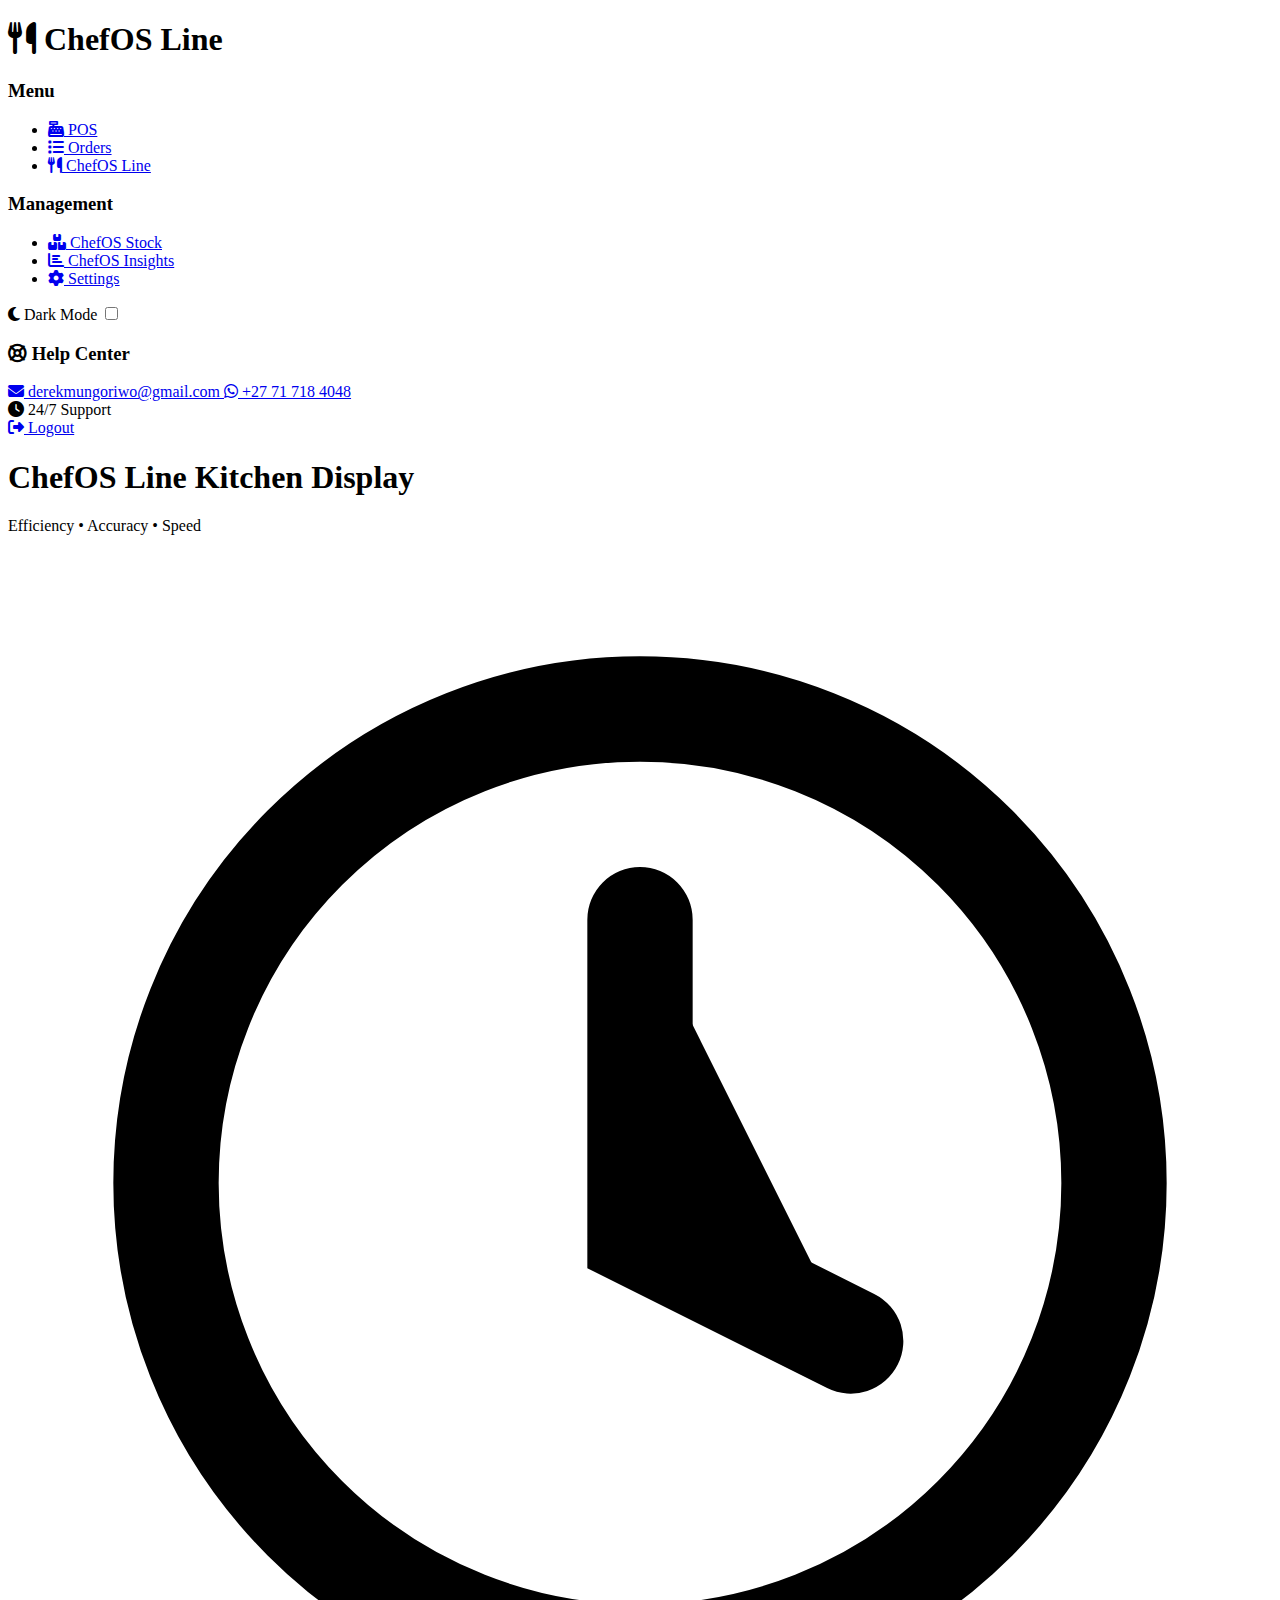
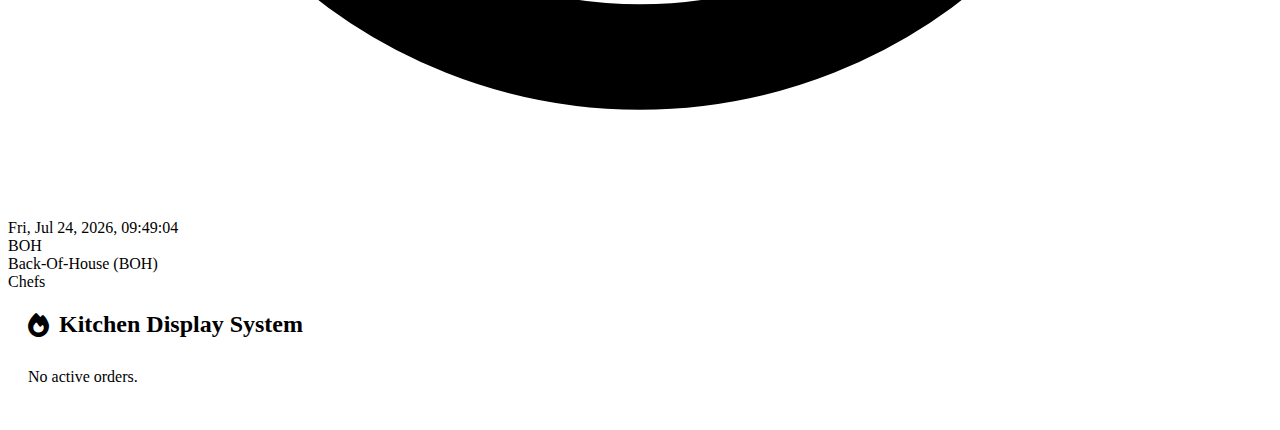
<file: kds.html>
<!DOCTYPE html>
<html lang="en">
<head>
  <meta charset="UTF-8" />
  <meta name="viewport" content="width=device-width, initial-scale=1.0" />
  <title>ChefOS Line - Kitchen Display System</title>
  <meta name="description" content="Kitchen Display System for restaurant order management">
  <link rel="stylesheet" href="assets/css/styles.css" />
  <link rel="stylesheet" href="https://cdnjs.cloudflare.com/ajax/libs/font-awesome/6.4.0/css/all.min.css">
</head>
<body>
  <div class="app-container">
    <!-- SIDEBAR -->
    <aside class="sidebar" aria-label="Main navigation">
      <div class="sidebar-header">
        <h1><i class="fas fa-utensils" aria-hidden="true"></i> ChefOS Line</h1>
      </div>
      
      <nav class="sidebar-nav" aria-label="Primary navigation">
        <div class="nav-section">
          <h2 class="visually-hidden">Main Menu</h2>
          <h3>Menu</h3>
          <ul class="nav-links">
            <li><a href="pos.html"><i class="fas fa-cash-register" aria-hidden="true"></i> POS</a></li>
            <li><a href="orders.html"><i class="fas fa-list" aria-hidden="true"></i> Orders</a></li>
            <li><a href="kds.html" class="active" aria-current="page"><i class="fas fa-utensils" aria-hidden="true"></i> ChefOS Line</a></li>
          </ul>
        </div>
        
        <div class="nav-section">
          <h3>Management</h3>
          <ul class="nav-links">
            <li><a href="inventory.html"><i class="fas fa-boxes" aria-hidden="true"></i> ChefOS Stock</a></li>
            <li><a href="reports.html"><i class="fas fa-chart-bar" aria-hidden="true"></i> ChefOS Insights</a></li>
            <li><a href="settings.html"><i class="fas fa-cog" aria-hidden="true"></i> Settings</a></li>
          </ul>
        </div>
      </nav>
      
      <!-- SETTINGS PANEL -->
      <div class="settings-panel" role="region" aria-label="Theme settings">
        <div class="theme-toggle">
          <span><i class="fas fa-moon" aria-hidden="true"></i> Dark Mode</span>
          <label class="toggle-switch">
            <input type="checkbox" id="themeToggle" aria-label="Toggle dark mode">
            <span class="toggle-slider" aria-hidden="true"></span>
          </label>
        </div>
      </div>
      
      <!-- HELP CENTER -->
      <section class="help-center" aria-label="Help and support">
        <h3><i class="fas fa-life-ring" aria-hidden="true"></i> Help Center</h3>
        <div class="contact-info">
          <a href="mailto:derekmungoriwo@gmail.com">
            <i class="fas fa-envelope" aria-hidden="true"></i> derekmungoriwo@gmail.com
          </a>
          <a href="https://wa.me/27717184048" target="_blank" rel="noopener noreferrer">
            <i class="fab fa-whatsapp" aria-hidden="true"></i> +27 71 718 4048
          </a>
          <div>
            <i class="fas fa-clock" aria-hidden="true"></i> 24/7 Support
          </div>
        </div>
      </section>
      
      <a href="login.html" class="logout-btn">
        <i class="fas fa-sign-out-alt" aria-hidden="true"></i> Logout
      </a>
    </aside>

    <!-- MAIN CONTENT -->
    <div class="main-content">
      <!-- TOP BAR - MATCHING POS PAGE STRUCTURE -->
      <header class="top-bar" role="banner">
  <div class="header-left">
    <h1 class="app-title">ChefOS Line Kitchen Display</h1>
    <p class="header-motto">Efficiency • Accuracy • Speed</p>
  </div>

  <!-- TRUE CENTER COLUMN -->
  <div class="header-center">
    <div class="time-display" aria-live="polite">
      <svg class="clock-icon" viewBox="0 0 24 24" aria-hidden="true">
        <circle cx="12" cy="12" r="9" stroke="currentColor" stroke-width="2" fill="none"/>
        <path d="M12 7v6l4 2" stroke="currentColor" stroke-width="2" stroke-linecap="round"/>
      </svg>
      <time id="clockText">Loading time...</time>
    </div>
  </div>

  <div class="header-right">
    <div class="user-info">
      <div class="user-avatar">BOH</div>
      <div class="user-meta">
        <div class="user-name">Back-Of-House (BOH)</div>
        <div class="user-role">Chefs</div>
      </div>
    </div>
  </div>
</header>
      
      <!-- KDS CONTAINER -->
      <main class="kds-container" id="main-content">
        <h2><i class="fas fa-fire" aria-hidden="true"></i> Kitchen Display System</h2>
        
        <div id="orders" aria-live="polite" aria-label="Order queue">
          <!-- Orders will be loaded here by kitchen.js -->
        </div>
      </main>
    </div>
  </div>

  <!-- Load kitchen script -->
  <script src="assets/js/kitchen.js"></script>

  <!-- Theme toggle and time script -->
  <script>
    // Theme Toggle
    document.addEventListener('DOMContentLoaded', function() {
      const themeToggle = document.getElementById('themeToggle');
      
      // Check for saved theme
      if (localStorage.getItem('theme') === 'dark') {
        document.body.classList.add('dark-theme');
        if (themeToggle) themeToggle.checked = true;
      }
      
      // Theme toggle event
      if (themeToggle) {
        themeToggle.addEventListener('change', function() {
          if (this.checked) {
            document.body.classList.add('dark-theme');
            localStorage.setItem('theme', 'dark');
          } else {
            document.body.classList.remove('dark-theme');
            localStorage.setItem('theme', 'light');
          }
        });
      }
      
      // Update time display - Matching POS Page Format
      function updateTime() {
        const now = new Date();
        const dateTimeString = now.toISOString();
        const formattedDate = now.toLocaleString('en-US', { 
          weekday: 'short',
          year: 'numeric',
          month: 'short',
          day: 'numeric',
          hour: '2-digit',
          minute: '2-digit',
          second: '2-digit',
          hour12: false
        });
        
        const clockText = document.getElementById('clockText');
        if (clockText) {
          clockText.textContent = formattedDate;
          clockText.setAttribute('datetime', dateTimeString);
        }
      }
      
      // Update time immediately and every second
      updateTime();
      setInterval(updateTime, 1000);
      
      // Add visually hidden CSS
      const style = document.createElement('style');
      style.textContent = `
        .visually-hidden {
          position: absolute;
          width: 1px;
          height: 1px;
          padding: 0;
          margin: -1px;
          overflow: hidden;
          clip: rect(0, 0, 0, 0);
          white-space: nowrap;
          border: 0;
        }
        
        .kds-container {
          padding: 20px;
          max-height: calc(100vh - 75px);
          overflow-y: auto;
        }
        
        .kds-container h2 {
          color: var(--primary);
          display: flex;
          align-items: center;
          gap: 10px;
          margin: 0 0 30px 0;
        }
        
        /* Order styles for kitchen display */
        .order-card {
          background: var(--white);
          border-radius: 12px;
          padding: 20px;
          margin-bottom: 20px;
          box-shadow: var(--shadow);
          border: 1px solid var(--gray-light);
          border-left: 5px solid var(--primary);
        }
        
        .order-header {
          display: flex;
          justify-content: space-between;
          align-items: center;
          margin-bottom: 15px;
          padding-bottom: 15px;
          border-bottom: 1px solid var(--gray-light);
        }
        
        .order-id {
          font-weight: 600;
          color: var(--primary);
          font-size: 18px;
        }
        
        .order-time {
          color: var(--white);
          font-size: 14px;
        }
        
        .order-table {
          background: var(--light);
          padding: 5px 10px;
          border-radius: 20px;
          font-weight: 600;
          color: var(--dark);
        }
        
        .order-items {
          margin-top: 15px;
        }
        
        .order-item {
          display: flex;
          justify-content: space-between;
          align-items: center;
          padding: 10px 0;
          border-bottom: 1px solid var(--gray-light);
        }
        
        .order-item:last-child {
          border-bottom: none;
        }
        
        .item-name {
          font-weight: 600;
          color: var(--dark);
        }
        
        .item-quantity {
          background: var(--primary);
          color: white;
          padding: 2px 8px;
          border-radius: 10px;
          font-size: 12px;
          font-weight: 600;
        }
        
        .order-status {
          margin-top: 15px;
          padding-top: 15px;
          border-top: 1px solid var(--gray-light);
          display: flex;
          justify-content: space-between;
          align-items: center;
        }
        
        .status-badge {
          padding: 5px 15px;
          border-radius: 20px;
          font-size: 14px;
          font-weight: 600;
        }
        
        .status-pending {
          background: #ffc107;
          color: #212529;
        }
        
        .status-preparing {
          background: #007bff;
          color: white;
        }
        
        .status-ready {
          background: #28a745;
          color: white;
        }
        
        .status-completed {
          background: #6c757d;
          color: white;
        }
        
        .order-actions {
          display: flex;
          gap: 10px;
        }
        
        .status-btn {
          padding: 8px 15px;
          border: none;
          border-radius: 6px;
          font-weight: 600;
          cursor: pointer;
          transition: var(--transition);
        }
        
        .status-btn:hover {
          transform: translateY(-2px);
          box-shadow: 0 3px 8px rgba(0,0,0,0.1);
        }
        
        .start-btn {
          background: #007bff;
          color: white;
        }
        
        .complete-btn {
          background: #1e6f5c;
          color: white;
        }
        
        .serve-btn {
          background: #17a2b8;
          color: white;
        }
        
        /* Dark theme adjustments */
        .dark-theme .order-card {
          background: #2d3748;
          border-color: #4a5568;
        }
        
        .dark-theme .order-header,
        .dark-theme .order-item {
          border-color: #4a5568;
        }
        
        .dark-theme .order-table {
          background: #4a5568;
          color: #fff;
        }
        
        .dark-theme .item-name {
          color: #fff;
        }
        
        /* Responsive styles */
        @media (max-width: 768px) {
          .order-header {
            flex-direction: column;
            align-items: flex-start;
            gap: 10px;
          }
          
          .order-status {
            flex-direction: column;
            gap: 15px;
          }
          
          .order-actions {
            width: 100%;
            flex-wrap: wrap;
          }
          
          .status-btn {
            flex: 1;
            min-width: 120px;
          }
        }
        
        @media (max-width: 480px) {
          .kds-container h2 {
            font-size: 20px;
          }
          
          .order-card {
            padding: 15px;
          }
          
          .order-id {
            font-size: 16px;
          }
        }
      `;
      document.head.appendChild(style);
    });
  </script>
</body>
</html>
</file>
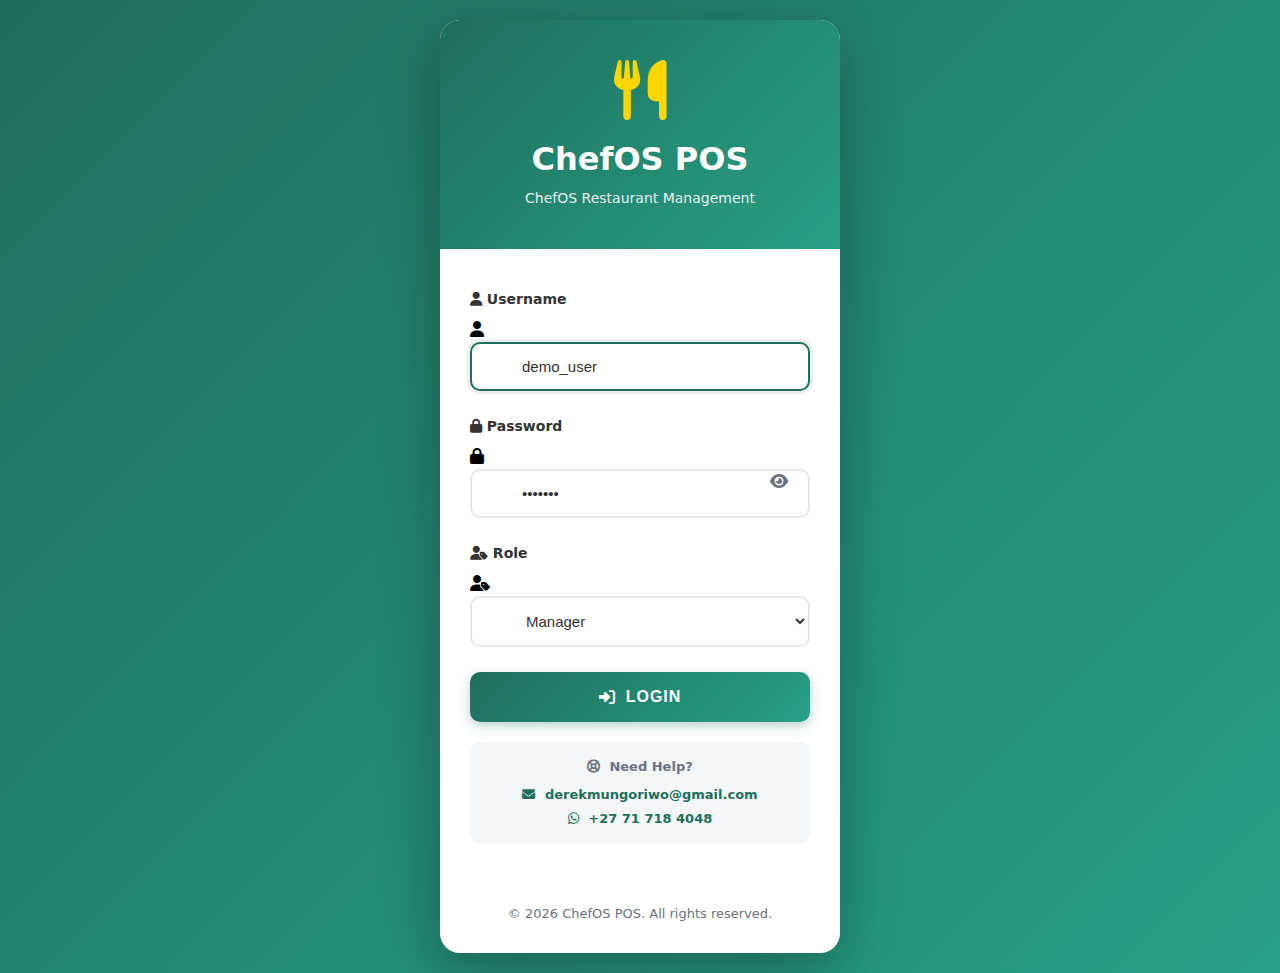
<file: login.html>
<!DOCTYPE html>
<html lang="en">
<head>
  <meta charset="UTF-8" />
  <meta name="viewport" content="width=device-width, initial-scale=1.0" />
  <title>ChefOS POS - Login</title>
  <meta name="description" content="Secure login for ChefOS Restaurant Management System">
  <link rel="stylesheet" href="https://cdnjs.cloudflare.com/ajax/libs/font-awesome/6.4.0/css/all.min.css">
  <style>
    * {
      margin: 0;
      padding: 0;
      box-sizing: border-box;
    }
    
    :root {
      --primary: #1e6f5c;
      --primary-light: #28a085;
      --secondary: #ffd700;
      --text-light: #ffffff;
      --text-dark: #333333;
      --gray: #6b7280;
      --gray-light: #e5e7eb;
      --shadow: 0 20px 60px rgba(0, 0, 0, 0.3);
      --radius: 20px;
    }
    
    body {
      font-family: 'Segoe UI', system-ui, -apple-system, sans-serif;
      background: linear-gradient(135deg, var(--primary) 0%, var(--primary-light) 100%);
      min-height: 100vh;
      display: flex;
      justify-content: center;
      align-items: center;
      padding: 20px;
      line-height: 1.5;
    }
    
    .skip-to-content {
      position: absolute;
      top: -40px;
      left: 0;
      background: var(--text-dark);
      color: var(--text-light);
      padding: 8px;
      z-index: 1001;
      text-decoration: none;
    }
    
    .skip-to-content:focus {
      top: 0;
    }
    
    .login-container {
      background: var(--text-light);
      border-radius: var(--radius);
      box-shadow: var(--shadow);
      overflow: hidden;
      max-width: 400px;
      width: 100%;
      animation: slideUp 0.5s ease;
    }
    
    @keyframes slideUp {
      from {
        opacity: 0;
        transform: translateY(30px);
      }
      to {
        opacity: 1;
        transform: translateY(0);
      }
    }
    
    .login-header {
      background: linear-gradient(135deg, var(--primary), var(--primary-light));
      padding: 40px 30px;
      text-align: center;
      color: var(--text-light);
    }
    
    .login-header i {
      font-size: 60px;
      margin-bottom: 15px;
      color: var(--secondary);
    }
    
    .login-header h1 {
      font-size: 32px;
      margin-bottom: 5px;
      font-weight: 700;
    }
    
    .login-header p {
      font-size: 14px;
      opacity: 0.9;
    }
    
    .login-body {
      padding: 40px 30px;
    }
    
    .form-group {
      margin-bottom: 25px;
    }
    
    label {
      display: block;
      margin-bottom: 8px;
      color: var(--text-dark);
      font-weight: 600;
      font-size: 14px;
    }
    
    input,
    select {
      width: 100%;
      padding: 14px 18px;
      border: 2px solid var(--gray-light);
      border-radius: 10px;
      font-size: 15px;
      transition: all 0.3s ease;
      background: var(--text-light);
      color: var(--text-dark);
    }
    
    input:focus,
    select:focus {
      outline: none;
      border-color: var(--primary);
      box-shadow: 0 0 0 3px rgba(30, 111, 92, 0.1);
    }
    
    input:invalid:not(:focus):not(:placeholder-shown) {
      border-color: #e74c3c;
    }
    
    .input-icon {
      position: relative;
    }
    
    .input-icon input,
    .input-icon select {
      padding-left: 50px;
      padding-right: 50px;
    }
    
    .login-btn {
      width: 100%;
      padding: 16px;
      background: linear-gradient(135deg, var(--primary), var(--primary-light));
      color: var(--text-light);
      border: none;
      border-radius: 10px;
      font-size: 16px;
      font-weight: 700;
      cursor: pointer;
      transition: all 0.3s ease;
      text-transform: uppercase;
      letter-spacing: 1px;
      box-shadow: 0 4px 12px rgba(30, 111, 92, 0.3);
      display: flex;
      align-items: center;
      justify-content: center;
      gap: 10px;
    }
    
    .login-btn:hover,
    .login-btn:focus {
      transform: translateY(-2px);
      box-shadow: 0 8px 20px rgba(30, 111, 92, 0.4);
    }
    
    .login-btn:active {
      transform: translateY(0);
    }
    
    .login-btn:disabled {
      opacity: 0.6;
      cursor: not-allowed;
      transform: none;
      box-shadow: none;
    }
    
    .login-footer {
      text-align: center;
      padding: 20px 30px 30px;
      color: var(--gray);
      font-size: 13px;
    }
    
    .login-footer a {
      color: var(--primary);
      text-decoration: none;
      font-weight: 600;
    }
    
    .login-footer a:hover,
    .login-footer a:focus {
      text-decoration: underline;
    }
    
    .support-info {
      background: #f4f6f8;
      padding: 15px;
      border-radius: 10px;
      margin-top: 20px;
      text-align: center;
      font-size: 13px;
      color: var(--gray);
    }
    
    .support-info a {
      color: var(--primary);
      text-decoration: none;
      font-weight: 600;
    }
    
    .support-info i {
      margin-right: 5px;
    }
    
    .password-toggle {
      position: absolute;
      right: 18px;
      top: 50%;
      transform: translateY(-50%);
      background: none;
      border: none;
      color: var(--gray);
      cursor: pointer;
      font-size: 16px;
      padding: 4px;
      border-radius: 4px;
    }
    
    .password-toggle:hover,
    .password-toggle:focus {
      color: var(--primary);
      background: rgba(0, 0, 0, 0.05);
      outline: none;
    }
    
    .error-message {
      color: #e74c3c;
      font-size: 13px;
      margin-top: 5px;
      display: none;
    }
    
    @media (max-width: 480px) {
      .login-header {
        padding: 30px 20px;
      }
      
      .login-header h1 {
        font-size: 26px;
      }
      
      .login-body {
        padding: 30px 20px;
      }
    }
    
    @media (prefers-reduced-motion: reduce) {
      .login-container,
      .login-btn {
        animation: none;
        transition: none;
      }
    }
  </style>
</head>
<body>
  <a href="#main-content" class="skip-to-content">Skip to main content</a>
  
  <main class="login-container">
    <section class="login-header" aria-label="ChefOS POS system">
      <i class="fas fa-utensils" aria-hidden="true"></i>
      <h1>ChefOS POS</h1>
      <p>ChefOS Restaurant Management</p>
    </section>
    
    <div class="login-body">
      <form id="loginForm" method="post" novalidate>
        <div class="form-group">
          <label for="username">
            <i class="fas fa-user" aria-hidden="true"></i> Username
          </label>
          <div class="input-icon">
            <i class="fas fa-user" aria-hidden="true"></i>
            <input 
              type="text" 
              id="username" 
              name="username" 
              placeholder="Enter your username" 
              required 
              autocomplete="username"
              aria-required="true"
              aria-describedby="username-error">
          </div>
          <div id="username-error" class="error-message" role="alert" aria-live="polite"></div>
        </div>
        
        <div class="form-group">
          <label for="password">
            <i class="fas fa-lock" aria-hidden="true"></i> Password
          </label>
          <div class="input-icon">
            <i class="fas fa-lock" aria-hidden="true"></i>
            <input 
              type="password" 
              id="password" 
              name="password" 
              placeholder="Enter your password" 
              required 
              autocomplete="current-password"
              aria-required="true"
              aria-describedby="password-error">
            <button 
              type="button" 
              class="password-toggle" 
              aria-label="Toggle password visibility">
              <i class="fas fa-eye" aria-hidden="true"></i>
            </button>
          </div>
          <div id="password-error" class="error-message" role="alert" aria-live="polite"></div>
        </div>
        
        <div class="form-group">
          <label for="role">
            <i class="fas fa-user-tag" aria-hidden="true"></i> Role
          </label>
          <div class="input-icon">
            <i class="fas fa-user-tag" aria-hidden="true"></i>
            <select 
              id="role" 
              name="role" 
              required 
              aria-required="true"
              aria-describedby="role-error">
              <option value="">Select your role</option>
              <option value="manager">Manager</option>
              <option value="cashier">Cashier</option>
              <option value="chef">Chef</option>
            </select>
          </div>
          <div id="role-error" class="error-message" role="alert" aria-live="polite"></div>
        </div>
        
        <button type="submit" class="login-btn" id="loginBtn" aria-label="Login to ChefOS system">
          <i class="fas fa-sign-in-alt" aria-hidden="true"></i> Login
        </button>
      </form>
      
      <section class="support-info" aria-label="Support information">
        <div style="margin-bottom: 8px;">
          <i class="fas fa-life-ring" aria-hidden="true"></i> <strong>Need Help?</strong>
        </div>
        <div>
          <a href="mailto:dereckmungoriwo@gmail.com" aria-label="Email support">
            <i class="fas fa-envelope" aria-hidden="true"></i> derekmungoriwo@gmail.com
          </a>
        </div>
        <div style="margin-top: 5px;">
          <a href="https://wa.me/27717184048" target="_blank" rel="noopener noreferrer" aria-label="WhatsApp support">
            <i class="fab fa-whatsapp" aria-hidden="true"></i> +27 71 718 4048
          </a>
        </div>
      </section>
    </div>
    
    <footer class="login-footer" role="contentinfo">
      © 2026 ChefOS POS. All rights reserved.
    </footer>
  </main>

  <script>
    (function() {
      'use strict';
      
      // DOM Elements
      const loginForm = document.getElementById('loginForm');
      const usernameInput = document.getElementById('username');
      const passwordInput = document.getElementById('password');
      const roleSelect = document.getElementById('role');
      const loginBtn = document.getElementById('loginBtn');
      const passwordToggle = document.querySelector('.password-toggle');
      const passwordIcon = passwordToggle.querySelector('i');
      
      // Error elements
      const usernameError = document.getElementById('username-error');
      const passwordError = document.getElementById('password-error');
      const roleError = document.getElementById('role-error');
      
      // Password visibility toggle
      passwordToggle.addEventListener('click', () => {
        const type = passwordInput.getAttribute('type') === 'password' ? 'text' : 'password';
        passwordInput.setAttribute('type', type);
        passwordIcon.className = type === 'password' ? 'fas fa-eye' : 'fas fa-eye-slash';
        passwordToggle.setAttribute('aria-label', 
          type === 'password' ? 'Show password' : 'Hide password');
      });
      
      // Input validation
      function showError(input, errorElement, message) {
        input.style.borderColor = '#e74c3c';
        errorElement.textContent = message;
        errorElement.style.display = 'block';
        input.setAttribute('aria-invalid', 'true');
      }
      
      function clearError(input, errorElement) {
        input.style.borderColor = '';
        errorElement.textContent = '';
        errorElement.style.display = 'none';
        input.setAttribute('aria-invalid', 'false');
      }
      
      // Real-time validation
      usernameInput.addEventListener('blur', () => {
        if (!usernameInput.value.trim()) {
          showError(usernameInput, usernameError, 'Username is required');
        } else {
          clearError(usernameInput, usernameError);
        }
      });
      
      passwordInput.addEventListener('blur', () => {
        if (!passwordInput.value) {
          showError(passwordInput, passwordError, 'Password is required');
        } else if (passwordInput.value.length < 4) {
          showError(passwordInput, passwordError, 'Password must be at least 4 characters');
        } else {
          clearError(passwordInput, passwordError);
        }
      });
      
      roleSelect.addEventListener('change', () => {
        if (!roleSelect.value) {
          showError(roleSelect, roleError, 'Please select a role');
        } else {
          clearError(roleSelect, roleError);
        }
      });
      
      // Form submission
      loginForm.addEventListener('submit', async (e) => {
        e.preventDefault();
        
        // Disable button during processing
        loginBtn.disabled = true;
        loginBtn.innerHTML = '<i class="fas fa-spinner fa-spin" aria-hidden="true"></i> Logging in...';
        
        // Validate all fields
        let isValid = true;
        
        if (!usernameInput.value.trim()) {
          showError(usernameInput, usernameError, 'Username is required');
          isValid = false;
        }
        
        if (!passwordInput.value) {
          showError(passwordInput, passwordError, 'Password is required');
          isValid = false;
        } else if (passwordInput.value.length < 4) {
          showError(passwordInput, passwordError, 'Password must be at least 4 characters');
          isValid = false;
        }
        
        if (!roleSelect.value) {
          showError(roleSelect, roleError, 'Please select a role');
          isValid = false;
        }
        
        if (!isValid) {
          loginBtn.disabled = false;
          loginBtn.innerHTML = '<i class="fas fa-sign-in-alt" aria-hidden="true"></i> Login';
          
          // Focus on first error
          const firstError = document.querySelector('[aria-invalid="true"]');
          if (firstError) firstError.focus();
          
          return;
        }
        
        // Simulate network delay for better UX
        await new Promise(resolve => setTimeout(resolve, 800));
        
        // Store user info (in production, this would be an API call)
        const user = {
          username: usernameInput.value.trim(),
          role: roleSelect.value,
          loginTime: new Date().toISOString(),
          sessionId: Date.now().toString(36) + Math.random().toString(36).substr(2)
        };
        
        localStorage.setItem('chefos_user', JSON.stringify(user));
        
        // Log login attempt (in production, this would be sent to a server)
        console.log('Login attempt:', {
          username: user.username,
          role: user.role,
          time: user.loginTime,
          userAgent: navigator.userAgent
        });
        
        // Redirect based on role with delay for visual feedback
        loginBtn.innerHTML = '<i class="fas fa-check" aria-hidden="true"></i> Login Successful!';
        
        setTimeout(() => {
          switch (user.role) {
            case 'cashier':
            case 'manager':
              window.location.href = 'pos.html';
              break;
            case 'chef':
              window.location.href = 'kds.html';
              break;
            default:
              window.location.href = 'pos.html';
          }
        }, 1000);
      });
      
      // Auto-focus username on page load
      usernameInput.focus();
      
      // Handle Enter key for login
      loginForm.addEventListener('keydown', (e) => {
        if (e.key === 'Enter' && e.target.tagName !== 'BUTTON' && e.target.type !== 'submit') {
          e.preventDefault();
          const submitBtn = loginForm.querySelector('button[type="submit"]');
          submitBtn.click();
        }
      });
      
      // Add keyboard navigation
      const formElements = loginForm.querySelectorAll('input, select, button');
      formElements.forEach((element, index) => {
        element.addEventListener('keydown', (e) => {
          if (e.key === 'Tab') {
            // Let browser handle default tab navigation
            return;
          }
          
          if (e.key === 'ArrowDown' || e.key === 'ArrowRight') {
            e.preventDefault();
            const nextIndex = (index + 1) % formElements.length;
            formElements[nextIndex].focus();
          } else if (e.key === 'ArrowUp' || e.key === 'ArrowLeft') {
            e.preventDefault();
            const prevIndex = (index - 1 + formElements.length) % formElements.length;
            formElements[prevIndex].focus();
          }
        });
      });
      
      // Auto-fill demo credentials for testing (remove in production)
      window.addEventListener('DOMContentLoaded', () => {
        // Remove this section in production!
        if (window.location.hostname === 'localhost' || window.location.hostname === '127.0.0.1') {
          console.log('Development mode: Auto-filling demo credentials');
          usernameInput.value = 'demo_user';
          passwordInput.value = 'demo123';
          roleSelect.value = 'manager';
          clearError(usernameInput, usernameError);
          clearError(passwordInput, passwordError);
          clearError(roleSelect, roleError);
        }
      });
    })();
  </script>
</body>
</html>
</file>
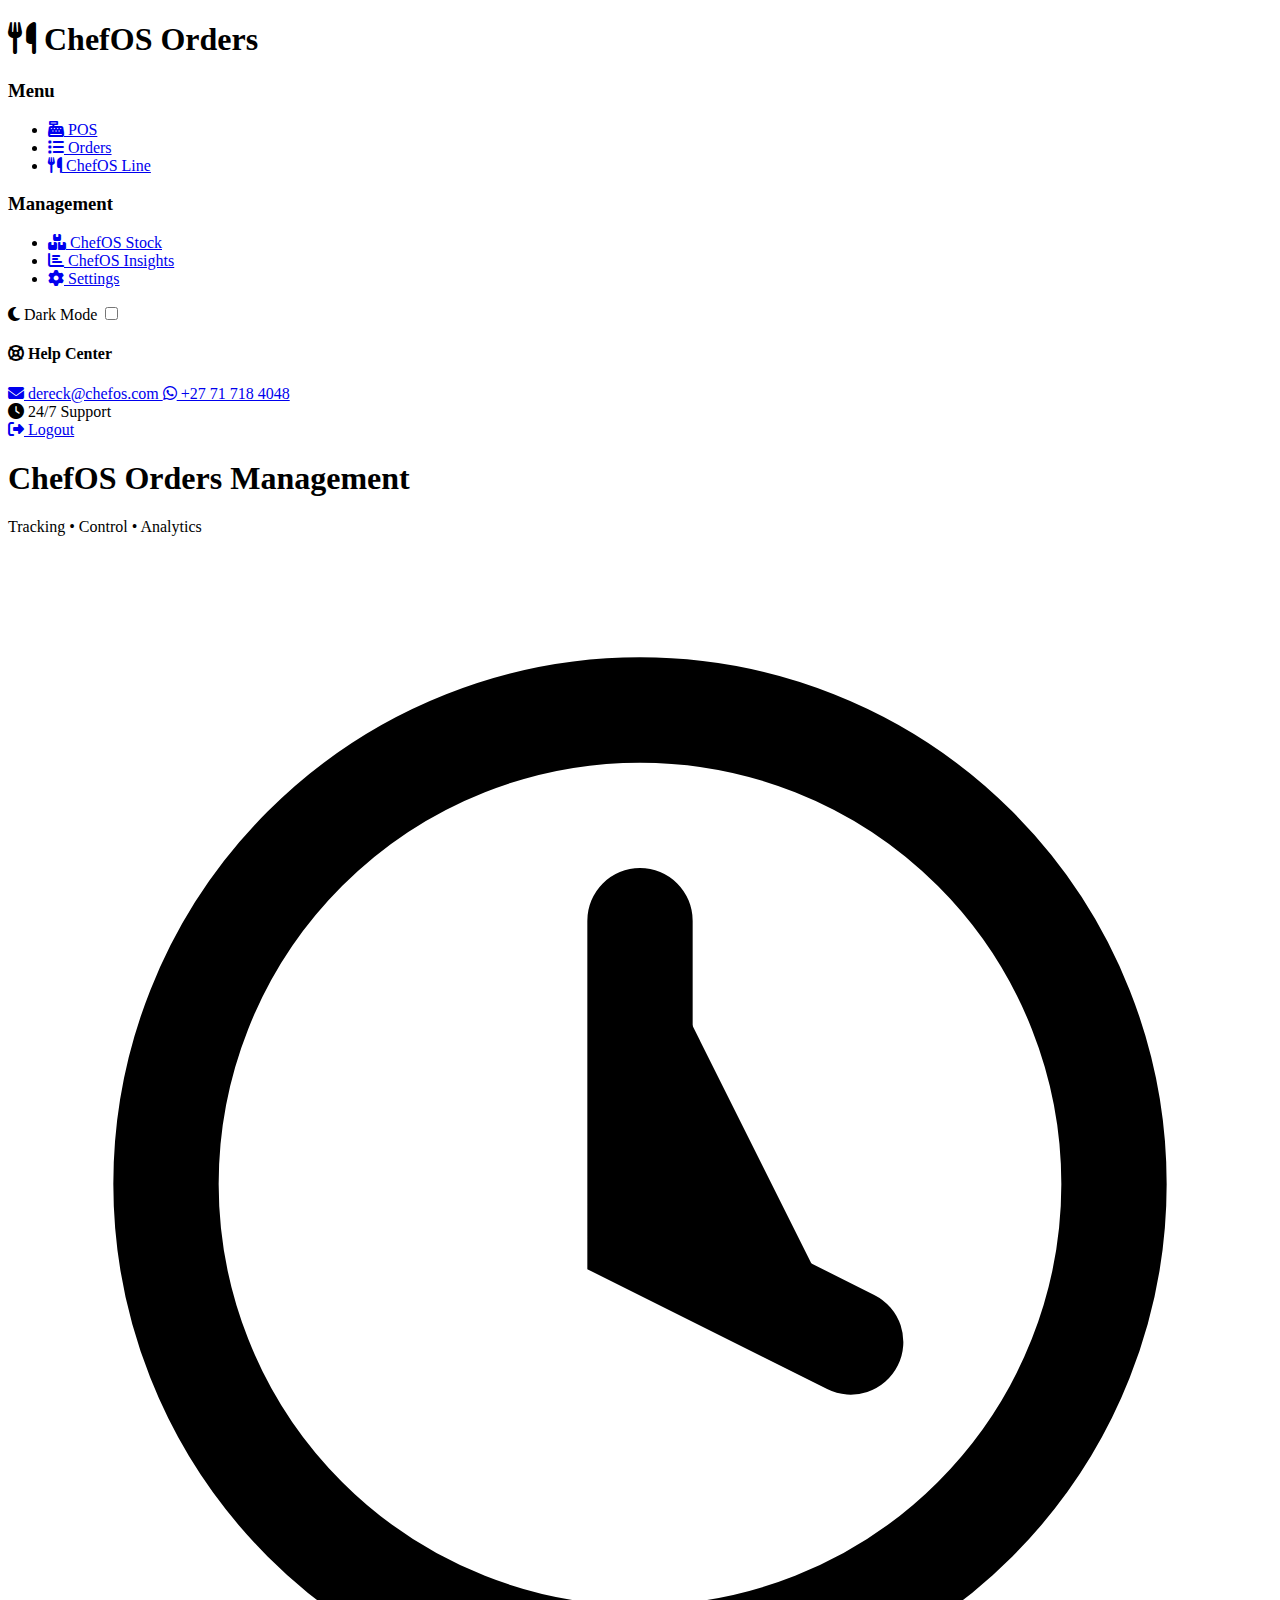
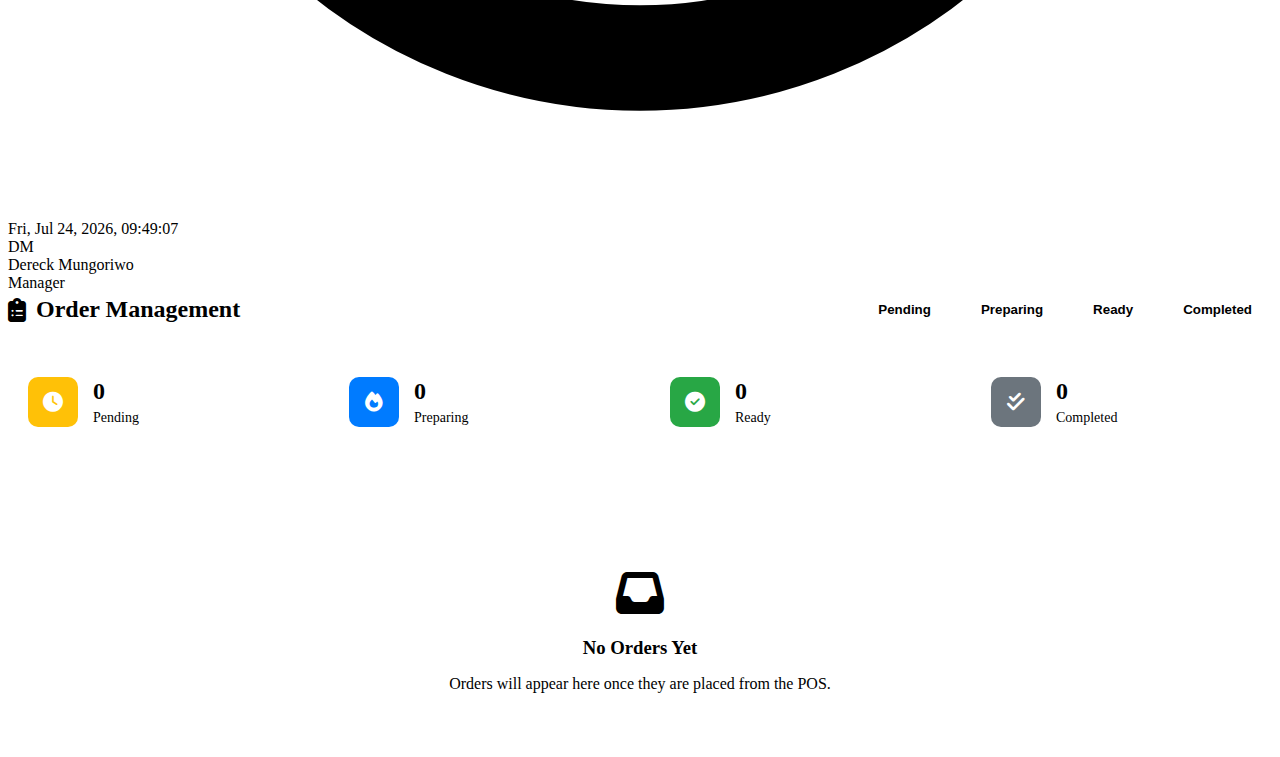
<file: orders.html>
<!DOCTYPE html>
<html lang="en">
<head>
  <meta charset="UTF-8" />
  <meta name="viewport" content="width=device-width, initial-scale=1.0" />
  <title>ChefOS Orders - Order Management System</title>
  <meta name="description" content="Order Management System for restaurant operations">
  <link rel="stylesheet" href="assets/css/styles.css" />
  <link rel="stylesheet" href="https://cdnjs.cloudflare.com/ajax/libs/font-awesome/6.4.0/css/all.min.css">
</head>
<body>
  <div class="app-container">
    <!-- SIDEBAR -->
    <aside class="sidebar" aria-label="Main navigation">
      <div class="sidebar-header">
        <h1><i class="fas fa-utensils" aria-hidden="true"></i> ChefOS Orders</h1>
      </div>
      
      <nav class="sidebar-nav" aria-label="Primary navigation">
        <div class="nav-section">
          <h2 class="visually-hidden">Main Menu</h2>
          <h3>Menu</h3>
          <ul class="nav-links">
            <li><a href="pos.html"><i class="fas fa-cash-register" aria-hidden="true"></i> POS</a></li>
            <li><a href="orders.html" class="active" aria-current="page"><i class="fas fa-list" aria-hidden="true"></i> Orders</a></li>
            <li><a href="kds.html"><i class="fas fa-utensils" aria-hidden="true"></i> ChefOS Line</a></li>
          </ul>
        </div>
        
        <div class="nav-section">
          <h3>Management</h3>
          <ul class="nav-links">
            <li><a href="inventory.html"><i class="fas fa-boxes" aria-hidden="true"></i> ChefOS Stock</a></li>
            <li><a href="reports.html"><i class="fas fa-chart-bar" aria-hidden="true"></i> ChefOS Insights</a></li>
            <li><a href="settings.html"><i class="fas fa-cog" aria-hidden="true"></i> Settings</a></li>
          </ul>
        </div>
      </nav>
      
      <!-- SETTINGS PANEL -->
      <div class="settings-panel" role="region" aria-label="Theme settings">
        <div class="theme-toggle">
          <span><i class="fas fa-moon" aria-hidden="true"></i> Dark Mode</span>
          <label class="toggle-switch">
            <input type="checkbox" id="themeToggle" aria-label="Toggle dark mode">
            <span class="toggle-slider" aria-hidden="true"></span>
          </label>
        </div>
      </div>
      
       <!-- HELP CENTER -->
    <div class="help-center">
      <h4><i class="fas fa-life-ring"></i> Help Center</h4>
      <div class="contact-info">
        <a href="mailto:dereck.mungoriwo@outlook.com">
          <i class="fas fa-envelope"></i> dereck@chefos.com
        </a>
        <a href="https://wa.me/27717184048" target="_blank">
          <i class="fab fa-whatsapp"></i> +27 71 718 4048
        </a>
        <div>
          <i class="fas fa-clock"></i> 24/7 Support
        </div>
      </div>
    </div>
    
    <a href="login.html" class="logout-btn">
      <i class="fas fa-sign-out-alt"></i> Logout
    </a>
  </aside>

    <!-- MAIN CONTENT -->
    <div class="main-content">
      <!-- TOP BAR - MATCHING POS PAGE STRUCTURE -->
      <header class="top-bar" role="banner">
        <div class="header-left">
          <h1 class="app-title">ChefOS Orders Management</h1>
          <p class="header-motto">Tracking • Control • Analytics</p>
        </div>

        <div class="header-right">
          <!-- Time Display - Matching POS Page -->
          <div class="time-display" aria-live="polite">
            <svg class="clock-icon" viewBox="0 0 24 24" aria-hidden="true" focusable="false">
              <circle cx="12" cy="12" r="9" stroke="currentColor" stroke-width="2" fill="none"/>
              <path d="M12 7v6l4 2" stroke="currentColor" stroke-width="2" stroke-linecap="round"/>
            </svg>
            <time id="clockText" datetime="">Loading time...</time>
          </div>

          <!-- User Info - Matching POS Page -->
          <div class="user-info">
            <div class="user-avatar" aria-label="User avatar">DM</div>
            <div class="user-meta">
              <div class="user-name">Dereck Mungoriwo</div>
              <div class="user-role">Manager</div>
            </div>
          </div>
        </div>
      </header>

      <!-- PAGE CONTAINER (system standard wrapper) -->
      <div class="page-container">
        <!-- ORDERS CONTAINER -->
        <main class="orders-container" id="main-content">
          <div class="orders-header">
            <h2><i class="fas fa-clipboard-list" aria-hidden="true"></i> Order Management</h2>
            <div class="order-filters" role="tablist" aria-label="Order status filters">
              <button class="filter-btn active" data-filter="all" role="tab" aria-selected="true" aria-controls="orders-list">All Orders</button>
              <button class="filter-btn" data-filter="pending" role="tab" aria-selected="false" aria-controls="orders-list">Pending</button>
              <button class="filter-btn" data-filter="preparing" role="tab" aria-selected="false" aria-controls="orders-list">Preparing</button>
              <button class="filter-btn" data-filter="ready" role="tab" aria-selected="false" aria-controls="orders-list">Ready</button>
              <button class="filter-btn" data-filter="completed" role="tab" aria-selected="false" aria-controls="orders-list">Completed</button>
            </div>
          </div>

          <!-- ORDERS STATS -->
          <div class="orders-stats">
            <div class="stat-card" role="region" aria-label="Pending orders">
              <div class="stat-icon" style="background: #ffc107;">
                <i class="fas fa-clock" aria-hidden="true"></i>
              </div>
              <div class="stat-info">
                <h3 id="pending-count">0</h3>
                <p>Pending</p>
              </div>
            </div>
            
            <div class="stat-card" role="region" aria-label="Preparing orders">
              <div class="stat-icon" style="background: #007bff;">
                <i class="fas fa-fire" aria-hidden="true"></i>
              </div>
              <div class="stat-info">
                <h3 id="preparing-count">0</h3>
                <p>Preparing</p>
              </div>
            </div>
            
            <div class="stat-card" role="region" aria-label="Ready orders">
              <div class="stat-icon" style="background: #28a745;">
                <i class="fas fa-check-circle" aria-hidden="true"></i>
              </div>
              <div class="stat-info">
                <h3 id="ready-count">0</h3>
                <p>Ready</p>
              </div>
            </div>
            
            <div class="stat-card" role="region" aria-label="Completed orders">
              <div class="stat-icon" style="background: #6c757d;">
                <i class="fas fa-check-double" aria-hidden="true"></i>
              </div>
              <div class="stat-info">
                <h3 id="completed-count">0</h3>
                <p>Completed</p>
              </div>
            </div>
          </div>

          <!-- ORDERS TABLE -->
          <div class="orders-table-container">
            <table class="orders-table" aria-label="Orders list">
              <thead>
                <tr>
                  <th scope="col">Order ID</th>
                  <th scope="col">Table</th>
                  <th scope="col">Items</th>
                  <th scope="col">Total</th>
                  <th scope="col">Time</th>
                  <th scope="col">Status</th>
                  <th scope="col">Actions</th>
                </tr>
              </thead>
              <tbody id="orders-list" role="tabpanel">
                <!-- Orders will be loaded here -->
              </tbody>
            </table>
            
            <div id="no-orders" style="display: none; text-align: center; padding: 40px;" aria-live="polite">
              <i class="fas fa-inbox fa-3x" style="color: var(--gray);" aria-hidden="true"></i>
              <h3 style="margin: 20px 0 10px; color: var(--gray);">No Orders Yet</h3>
              <p style="color: var(--gray);">Orders will appear here once they are placed from the POS.</p>
            </div>
          </div>
        </main>
      </div>
    </div>
  </div>

  <!-- ORDER DETAILS MODAL -->
  <div id="orderModal" class="modal" role="dialog" aria-modal="true" aria-labelledby="modalTitle">
    <div class="modal-content">
      <div class="modal-header">
        <h3 id="modalTitle">Order Details <span id="modalOrderId"></span></h3>
        <button class="modal-close" aria-label="Close modal">&times;</button>
      </div>
      <div class="modal-body">
        <div class="order-details-info">
          <div class="detail-row">
            <span class="detail-label">Table:</span>
            <span class="detail-value" id="modalTable"></span>
          </div>
          <div class="detail-row">
            <span class="detail-label">Time:</span>
            <span class="detail-value" id="modalTime"></span>
          </div>
          <div class="detail-row">
            <span class="detail-label">Status:</span>
            <span class="detail-value" id="modalStatus"></span>
          </div>
        </div>
        
        <div class="order-items-list">
          <h4>Items</h4>
          <div id="modalItems"></div>
        </div>
        
        <div class="order-total">
          <span>Total:</span>
          <span id="modalTotal"></span>
        </div>
      </div>
      <div class="modal-footer">
        <button class="btn btn-secondary modal-close">Close</button>
        <button class="btn btn-primary" id="printReceipt">Print Receipt</button>
        <button class="btn btn-success" id="markComplete">Mark as Complete</button>
      </div>
    </div>
  </div>

  <script>
    // DOM Elements
    const ordersList = document.getElementById('orders-list');
    const noOrdersMessage = document.getElementById('no-orders');
    const filterButtons = document.querySelectorAll('.filter-btn');
    const orderModal = document.getElementById('orderModal');
    const modalCloseButtons = document.querySelectorAll('.modal-close');
    
    // Statistics elements
    const pendingCountEl = document.getElementById('pending-count');
    const preparingCountEl = document.getElementById('preparing-count');
    const readyCountEl = document.getElementById('ready-count');
    const completedCountEl = document.getElementById('completed-count');
    
    // Current filter
    let currentFilter = 'all';
    
    function loadOrders() {
      const orders = JSON.parse(localStorage.getItem('chefos_orders')) || [];
      const completedOrders = JSON.parse(localStorage.getItem('chefos_completed_orders')) || [];
      const allOrders = [...orders, ...completedOrders];
      
      updateOrderStats(allOrders);
      
      let filteredOrders = allOrders;
      if (currentFilter !== 'all') {
        filteredOrders = allOrders.filter(order => (order.status || '').toLowerCase() === currentFilter);
      }
      
      filteredOrders.sort((a, b) => new Date(b.fullTimestamp || b.orderTime || 0) - new Date(a.fullTimestamp || a.orderTime || 0));
      
      ordersList.innerHTML = '';
      
      if (filteredOrders.length === 0) {
        noOrdersMessage.style.display = 'block';
      } else {
        noOrdersMessage.style.display = 'none';
        
        filteredOrders.forEach(order => {
          const row = document.createElement('tr');
          
          const orderTime = new Date(order.fullTimestamp || order.orderTime || Date.now());
          const timeString = orderTime.toLocaleTimeString([], {hour: '2-digit', minute:'2-digit'});
          const dateString = orderTime.toLocaleDateString();
          
          const totalItems = order.items.reduce((sum, item) => sum + item.qty, 0);
          
          const status = (order.status || 'pending').toLowerCase();
          let statusBadge = '';
          switch(status) {
            case 'pending':
              statusBadge = '<span class="status-badge status-pending">Pending</span>';
              break;
            case 'preparing':
              statusBadge = '<span class="status-badge status-preparing">Preparing</span>';
              break;
            case 'ready':
              statusBadge = '<span class="status-badge status-ready">Ready</span>';
              break;
            case 'completed':
              statusBadge = '<span class="status-badge status-completed">Completed</span>';
              break;
          }
          
          row.innerHTML = `
            <td>#${order.id.toString().substring(order.id.toString().length - 6)}</td>
            <td>${order.table}</td>
            <td>${totalItems} items</td>
            <td>R${order.total.toFixed(2)}</td>
            <td>${dateString} ${timeString}</td>
            <td>${statusBadge}</td>
            <td>
              <button class="action-btn view-btn" data-id="${order.id}" aria-label="View order ${order.id}">
                <i class="fas fa-eye" aria-hidden="true"></i> View
              </button>
              ${status === 'ready' ? 
                `<button class="action-btn complete-btn" data-id="${order.id}" aria-label="Complete order ${order.id}">
                  <i class="fas fa-check" aria-hidden="true"></i> Complete
                </button>` : ''
              }
            </td>
          `;
          
          ordersList.appendChild(row);
        });
        
        document.querySelectorAll('.view-btn').forEach(btn => {
          btn.addEventListener('click', () => viewOrder(btn.getAttribute('data-id')));
        });
        
        document.querySelectorAll('.complete-btn').forEach(btn => {
          btn.addEventListener('click', () => completeOrder(btn.getAttribute('data-id')));
        });
      }
    }
    
    function updateOrderStats(orders) {
      const stats = {
        pending: 0,
        preparing: 0,
        ready: 0,
        completed: 0
      };
      
      orders.forEach(order => {
        const status = (order.status || 'pending').toLowerCase();
        if (stats[status] !== undefined) {
          stats[status]++;
        }
      });
      
      pendingCountEl.textContent = stats.pending;
      preparingCountEl.textContent = stats.preparing;
      readyCountEl.textContent = stats.ready;
      completedCountEl.textContent = stats.completed;
    }
    
    function viewOrder(orderId) {
      const orders = JSON.parse(localStorage.getItem('chefos_orders')) || [];
      const completedOrders = JSON.parse(localStorage.getItem('chefos_completed_orders')) || [];
      const allOrders = [...orders, ...completedOrders];
      const order = allOrders.find(o => String(o.id) === String(orderId));
      
      if (!order) return;
      
      document.getElementById('modalOrderId').textContent = `#${orderId}`;
      document.getElementById('modalTable').textContent = order.table;
      
      const orderTime = new Date(order.fullTimestamp || order.orderTime);
      document.getElementById('modalTime').textContent = 
        `${orderTime.toLocaleDateString()} ${orderTime.toLocaleTimeString()}`;
      
      const status = (order.status || 'pending').toLowerCase();
      let statusText = '';
      switch(status) {
        case 'pending': statusText = '<span class="status-badge status-pending">Pending</span>'; break;
        case 'preparing': statusText = '<span class="status-badge status-preparing">Preparing</span>'; break;
        case 'ready': statusText = '<span class="status-badge status-ready">Ready</span>'; break;
        case 'completed': statusText = '<span class="status-badge status-completed">Completed</span>'; break;
      }
      document.getElementById('modalStatus').innerHTML = statusText;
      
      const itemsContainer = document.getElementById('modalItems');
      itemsContainer.innerHTML = '';
      order.items.forEach(item => {
        const itemDiv = document.createElement('div');
        itemDiv.className = 'modal-item';
        itemDiv.innerHTML = `
          <span>${item.qty}x ${item.name}</span>
          <span>R${(item.price * item.qty).toFixed(2)}</span>
        `;
        itemsContainer.appendChild(itemDiv);
      });
      
      document.getElementById('modalTotal').textContent = `R${order.total.toFixed(2)}`;
      
      orderModal.style.display = 'flex';
      
      document.getElementById('markComplete').onclick = () => completeOrder(orderId);
      document.getElementById('printReceipt').onclick = () => printReceipt(order);
    }
    
    function completeOrder(orderId) {
      let orders = JSON.parse(localStorage.getItem('chefos_orders')) || [];
      const orderIndex = orders.findIndex(o => String(o.id) === String(orderId));
      
      if (orderIndex !== -1) {
        orders[orderIndex].status = 'completed';
        
        let completedOrders = JSON.parse(localStorage.getItem('chefos_completed_orders')) || [];
        completedOrders.push(orders[orderIndex]);
        localStorage.setItem('chefos_completed_orders', JSON.stringify(completedOrders));
        
        orders.splice(orderIndex, 1);
        localStorage.setItem('chefos_orders', JSON.stringify(orders));
        
        orderModal.style.display = 'none';
        loadOrders();
        
        alert(`Order #${orderId} marked as completed!`);
      }
    }
    
    function printReceipt(order) {
      const receiptContent = `
        <div style="font-family: monospace; max-width: 300px; margin: 0 auto;">
          <h2 style="text-align: center;">ChefOS Restaurant</h2>
          <hr>
          <p style="text-align: center;">
            Order #${order.id}<br>
            Table: ${order.table}<br>
            ${new Date(order.fullTimestamp || order.orderTime).toLocaleString()}
          </p>
          <hr>
          ${order.items.map(item => `
            <div style="display: flex; justify-content: space-between;">
              <span>${item.qty}x ${item.name}</span>
              <span>R${(item.price * item.qty).toFixed(2)}</span>
            </div>
          `).join('')}
          <hr>
          <div style="display: flex; justify-content: space-between; font-weight: bold;">
            <span>TOTAL:</span>
            <span>R${order.total.toFixed(2)}</span>
          </div>
          <hr>
          <p style="text-align: center;">Thank you for dining with us!</p>
        </div>
      `;
      
      const printWindow = window.open('', '_blank');
      printWindow.document.write(`
        <html>
          <head>
            <title>Receipt #${order.id}</title>
            <style>
              body { font-family: monospace; }
              @media print {
                body { margin: 0; padding: 10px; }
              }
            </style>
          </head>
          <body onload="window.print(); window.close();">
            ${receiptContent}
          </body>
        </html>
      `);
      printWindow.document.close();
    }
    
    filterButtons.forEach(btn => {
      btn.addEventListener('click', () => {
        filterButtons.forEach(b => {
          b.classList.remove('active');
          b.setAttribute('aria-selected', 'false');
        });
        btn.classList.add('active');
        btn.setAttribute('aria-selected', 'true');
        currentFilter = btn.getAttribute('data-filter');
        loadOrders();
      });
    });
    
    modalCloseButtons.forEach(btn => {
      btn.addEventListener('click', () => {
        orderModal.style.display = 'none';
      });
    });
    
    window.addEventListener('click', (event) => {
      if (event.target === orderModal) {
        orderModal.style.display = 'none';
      }
    });
    
    // Theme Toggle and Time Update
    document.addEventListener('DOMContentLoaded', function() {
      const themeToggle = document.getElementById('themeToggle');
      
      // Check for saved theme
      if (localStorage.getItem('theme') === 'dark') {
        document.body.classList.add('dark-theme');
        if (themeToggle) themeToggle.checked = true;
      }
      
      // Theme toggle event
      if (themeToggle) {
        themeToggle.addEventListener('change', function() {
          if (this.checked) {
            document.body.classList.add('dark-theme');
            localStorage.setItem('theme', 'dark');
          } else {
            document.body.classList.remove('dark-theme');
            localStorage.setItem('theme', 'light');
          }
        });
      }
      
      // Update time display - Matching POS Page Format
      function updateTime() {
        const now = new Date();
        const dateTimeString = now.toISOString();
        const formattedDate = now.toLocaleString('en-US', { 
          weekday: 'short',
          year: 'numeric',
          month: 'short',
          day: 'numeric',
          hour: '2-digit',
          minute: '2-digit',
          second: '2-digit',
          hour12: false
        });
        
        const clockText = document.getElementById('clockText');
        if (clockText) {
          clockText.textContent = formattedDate;
          clockText.setAttribute('datetime', dateTimeString);
        }
      }
      
      // Initialize
      loadOrders();
      updateTime();
      setInterval(loadOrders, 10000);
      setInterval(updateTime, 1000);
      
      // Add keyboard navigation for filter tabs
      filterButtons.forEach((tab, index) => {
        tab.addEventListener('keydown', function(e) {
          if (e.key === 'ArrowRight' || e.key === 'ArrowDown') {
            e.preventDefault();
            const nextTab = filterButtons[(index + 1) % filterButtons.length];
            nextTab.click();
            nextTab.focus();
          } else if (e.key === 'ArrowLeft' || e.key === 'ArrowUp') {
            e.preventDefault();
            const prevTab = filterButtons[(index - 1 + filterButtons.length) % filterButtons.length];
            prevTab.click();
            prevTab.focus();
          } else if (e.key === 'Home') {
            e.preventDefault();
            filterButtons[0].click();
            filterButtons[0].focus();
          } else if (e.key === 'End') {
            e.preventDefault();
            filterButtons[filterButtons.length - 1].click();
            filterButtons[filterButtons.length - 1].focus();
          } else if (e.key === 'Enter' || e.key === ' ') {
            e.preventDefault();
            this.click();
          }
        });
      });
      
      // Add keyboard navigation for modals
      document.addEventListener('keydown', function(event) {
        if (event.key === 'Escape') {
          orderModal.style.display = 'none';
        }
      });
    });
    
    // Add visually hidden CSS
    const style = document.createElement('style');
    style.textContent = `
      .visually-hidden {
        position: absolute;
        width: 1px;
        height: 1px;
        padding: 0;
        margin: -1px;
        overflow: hidden;
        clip: rect(0, 0, 0, 0);
        white-space: nowrap;
        border: 0;
      }
      
      /* Your existing CSS styles remain exactly the same */
      .orders-header {
        display: flex;
        justify-content: space-between;
        align-items: center;
        margin-bottom: 30px;
        flex-wrap: wrap;
        gap: 20px;
      }
      
      .orders-header h2 {
        color: var(--primary);
        display: flex;
        align-items: center;
        gap: 10px;
        margin: 0;
      }
      
      .order-filters {
        display: flex;
        gap: 10px;
        flex-wrap: wrap;
      }
      
      .filter-btn {
        padding: 10px 20px;
        border: 1px solid var(--gray-light);
        background: var(--white);
        color: var(--gray);
        border-radius: 8px;
        cursor: pointer;
        font-weight: 600;
        transition: var(--transition);
      }
      
      .filter-btn:hover,
      .filter-btn.active {
        background: var(--primary);
        color: white;
        border-color: var(--primary);
      }
      
      .orders-stats {
        display: grid;
        grid-template-columns: repeat(auto-fit, minmax(200px, 1fr));
        gap: 20px;
        margin-bottom: 30px;
      }
      
      .stat-card {
        background: var(--white);
        border-radius: 12px;
        padding: 20px;
        display: flex;
        align-items: center;
        gap: 15px;
        box-shadow: var(--shadow);
        border: 1px solid var(--gray-light);
      }
      
      .stat-icon {
        width: 50px;
        height: 50px;
        border-radius: 10px;
        display: flex;
        align-items: center;
        justify-content: center;
        color: white;
        font-size: 20px;
      }
      
      .stat-info h3 {
        margin: 0;
        font-size: 24px;
        color: var(--dark);
      }
      
      .stat-info p {
        margin: 5px 0 0 0;
        color: var(--gray);
        font-size: 14px;
      }
      
      .orders-table-container {
        background: var(--white);
        border-radius: 15px;
        overflow: hidden;
        box-shadow: var(--shadow);
        border: 1px solid var(--gray-light);
        overflow-x: auto;
      }
      
      .orders-table {
        width: 100%;
        border-collapse: collapse;
      }
      
      .orders-table th {
        background: var(--primary);
        color: white;
        padding: 18px 15px;
        text-align: left;
        font-weight: 600;
        font-size: 14px;
      }
      
      .orders-table td {
        padding: 15px;
        border-bottom: 1px solid var(--gray-light);
        vertical-align: middle;
      }
      
      .orders-table tr:hover {
        background: var(--light);
      }
      
      .orders-table tr:last-child td {
        border-bottom: none;
      }
      
      .action-btn {
        padding: 8px 15px;
        border: none;
        border-radius: 6px;
        cursor: pointer;
        font-size: 13px;
        font-weight: 600;
        transition: var(--transition);
        display: inline-flex;
        align-items: center;
        gap: 5px;
        margin-right: 5px;
      }
      
      .view-btn {
        background: var(--primary);
        color: white;
      }
      
      .complete-btn {
        background: #28a745;
        color: white;
      }
      
      .action-btn:hover {
        transform: translateY(-2px);
        box-shadow: 0 3px 8px rgba(0,0,0,0.1);
      }
      
      .modal {
        display: none;
        position: fixed;
        top: 0;
        left: 0;
        width: 100%;
        height: 100%;
        background: rgba(0,0,0,0.5);
        z-index: 1000;
        align-items: center;
        justify-content: center;
      }
      
      .modal-content {
        background: var(--white);
        border-radius: 15px;
        width: 90%;
        max-width: 500px;
        max-height: 90vh;
        overflow-y: auto;
        box-shadow: 0 10px 30px rgba(0,0,0,0.2);
      }
      
      .modal-header {
        padding: 20px;
        border-bottom: 1px solid var(--gray-light);
        display: flex;
        justify-content: space-between;
        align-items: center;
      }
      
      .modal-header h3 {
        margin: 0;
        color: var(--primary);
      }
      
      .modal-close {
        background: none;
        border: none;
        font-size: 24px;
        cursor: pointer;
        color: var(--gray);
      }
      
      .modal-body {
        padding: 20px;
      }
      
      .order-details-info {
        margin-bottom: 20px;
      }
      
      .detail-row {
        display: flex;
        justify-content: space-between;
        margin-bottom: 10px;
      }
      
      .detail-label {
        font-weight: 600;
        color: var(--dark);
      }
      
      .order-items-list {
        border-top: 2px solid var(--gray-light);
        padding-top: 20px;
        margin-bottom: 20px;
      }
      
      .order-items-list h4 {
        margin: 0 0 15px 0;
        color: var(--dark);
      }
      
      .modal-item {
        display: flex;
        justify-content: space-between;
        margin-bottom: 10px;
        padding: 10px;
        background: var(--light);
        border-radius: 8px;
      }
      
      .order-total {
        display: flex;
        justify-content: space-between;
        font-size: 18px;
        font-weight: bold;
        color: var(--primary);
        border-top: 2px solid var(--gray-light);
        padding-top: 15px;
      }
      
      .modal-footer {
        padding: 20px;
        border-top: 1px solid var(--gray-light);
        display: flex;
        gap: 10px;
        justify-content: flex-end;
      }
      
      .btn {
        padding: 10px 20px;
        border: none;
        border-radius: 8px;
        cursor: pointer;
        font-weight: 600;
        transition: var(--transition);
      }
      
      .btn-primary {
        background: var(--primary);
        color: white;
      }
      
      .btn-secondary {
        background: var(--gray-light);
        color: var(--dark);
      }
      
      .btn-success {
        background: #28a745;
        color: white;
      }
      
      .btn:hover {
        transform: translateY(-2px);
        box-shadow: 0 3px 8px rgba(0,0,0,0.1);
      }
      
      /* Dark theme adjustments */
      .dark-theme .stat-card,
      .dark-theme .orders-table-container,
      .dark-theme .modal-content {
        background: #2d3748;
        border-color: #4a5568;
      }
      
      .dark-theme .filter-btn {
        background: #4a5568;
        color: #fff;
        border-color: #718096;
      }
      
      .dark-theme .filter-btn.active {
        background: var(--primary);
        border-color: var(--primary);
      }
      
      .dark-theme .orders-table th {
        background: #4a5568;
      }
      
      .dark-theme .orders-table tr:hover {
        background: #4a5568;
      }
      
      .dark-theme .modal-item {
        background: #4a5568;
      }
      
      @media (max-width: 768px) {
        .orders-header {
          flex-direction: column;
          align-items: flex-start;
        }
        
        .order-filters {
          width: 100%;
          overflow-x: auto;
          padding-bottom: 10px;
        }
        
        .orders-stats {
          grid-template-columns: repeat(2, 1fr);
        }
        
        .orders-table {
          min-width: 800px;
        }
        
        .modal-content {
          width: 95%;
          margin: 10px;
        }
      }
    `;
    document.head.appendChild(style);
  </script>
</body>
</html>
</file>
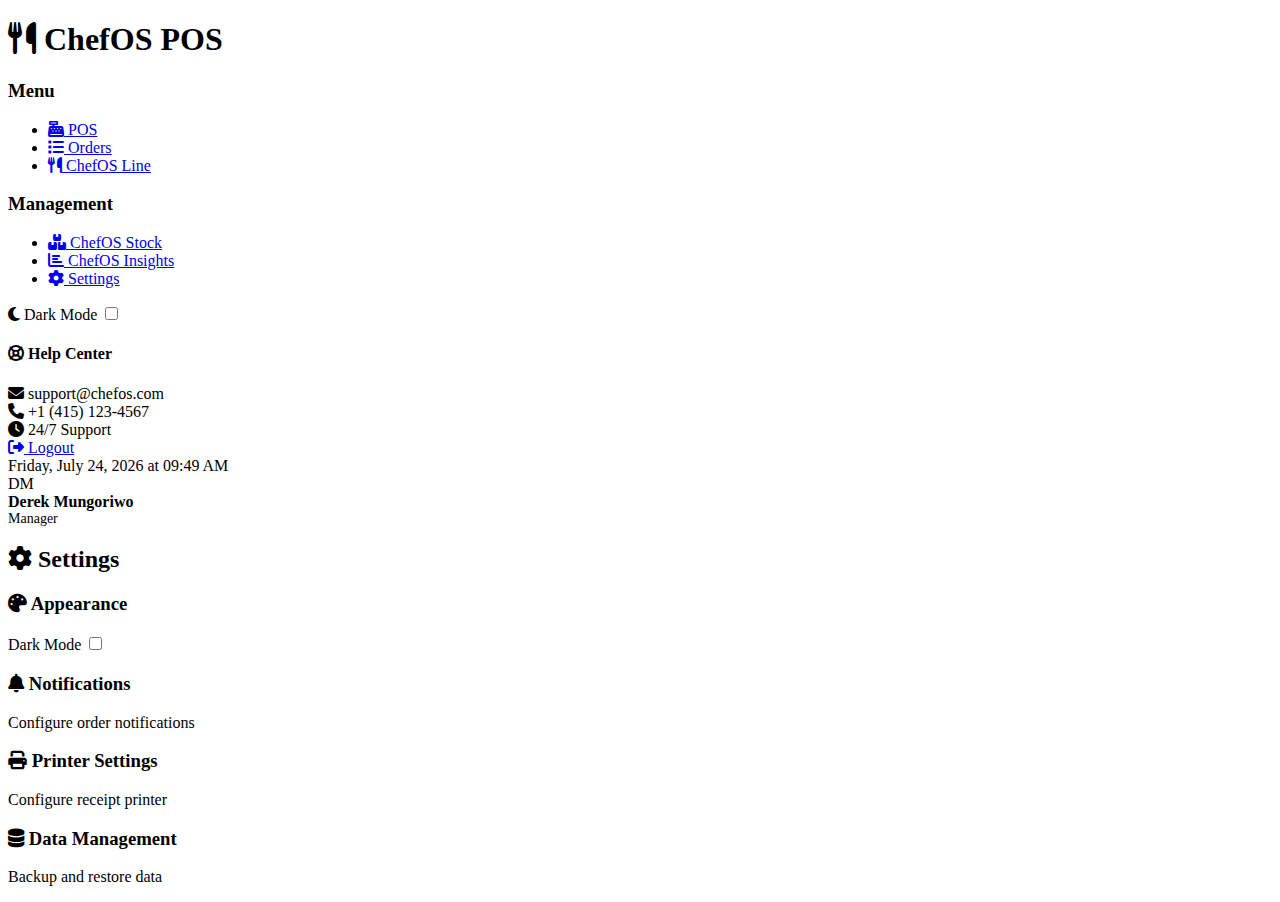
<file: settings.html>
<!DOCTYPE html>
<html lang="en">
<head>
  <meta charset="UTF-8" />
  <meta name="viewport" content="width=device-width, initial-scale=1.0" />
  <title>Settings - ChefOS POS</title>
  <link rel="stylesheet" href="assets/css/styles.css" />
  <link rel="stylesheet" href="https://cdnjs.cloudflare.com/ajax/libs/font-awesome/6.4.0/css/all.min.css">
</head>
<body>
  <div class="app-container">
    <aside class="sidebar">
      <div class="sidebar-header">
        <h1><i class="fas fa-utensils"></i> ChefOS POS</h1>
      </div>
      
      <div class="sidebar-nav">
        <div class="nav-section">
          <h3>Menu</h3>
          <ul class="nav-links">
            <li><a href="pos.html"><i class="fas fa-cash-register"></i> POS</a></li>
            <li><a href="orders.html"><i class="fas fa-list"></i> Orders</a></li>
            <li><a href="kds.html"><i class="fas fa-utensils"></i> ChefOS Line</a></li>
          </ul>
        </div>
        
        <div class="nav-section">
          <h3>Management</h3>
          <ul class="nav-links">
            <li><a href="inventory.html"><i class="fas fa-boxes"></i> ChefOS Stock</a></li>
            <li><a href="reports.html"><i class="fas fa-chart-bar"></i> ChefOS Insights</a></li>
            <li><a href="settings.html" class="active"><i class="fas fa-cog"></i> Settings</a></li>
          </ul>
        </div>
      </div>
      
      <div class="settings-panel">
        <div class="theme-toggle">
          <span><i class="fas fa-moon"></i> Dark Mode</span>
          <label class="toggle-switch">
            <input type="checkbox" id="themeToggle">
            <span class="toggle-slider"></span>
          </label>
        </div>
      </div>
      
      <div class="help-center">
        <h4><i class="fas fa-life-ring"></i> Help Center</h4>
        <div class="contact-info">
          <div><i class="fas fa-envelope"></i> support@chefos.com</div>
          <div><i class="fas fa-phone"></i> +1 (415) 123-4567</div>
          <div><i class="fas fa-clock"></i> 24/7 Support</div>
        </div>
      </div>
      
      <a href="login.html" class="logout-btn">
        <i class="fas fa-sign-out-alt"></i> Logout
      </a>
    </aside>

    <div class="main-content">
      <div class="top-bar">
        <div class="time-display" id="currentTime"></div>
        <div class="user-info">
          <div class="user-avatar">DM</div>
          <div>
            <div style="font-weight: 600;">Derek Mungoriwo</div>
            <div style="font-size: 14px; color: var(--gray);">Manager</div>
          </div>
        </div>
      </div>

      <div class="settings-container">
        <h2><i class="fas fa-cog"></i> Settings</h2>
        
        <div class="settings-grid">
          <div class="setting-card">
            <h3><i class="fas fa-palette"></i> Appearance</h3>
            <div class="theme-toggle">
              <span>Dark Mode</span>
              <label class="toggle-switch">
                <input type="checkbox" id="themeToggleMain">
                <span class="toggle-slider"></span>
              </label>
            </div>
          </div>
          
          <div class="setting-card">
            <h3><i class="fas fa-bell"></i> Notifications</h3>
            <p>Configure order notifications</p>
          </div>
          
          <div class="setting-card">
            <h3><i class="fas fa-print"></i> Printer Settings</h3>
            <p>Configure receipt printer</p>
          </div>
          
          <div class="setting-card">
            <h3><i class="fas fa-database"></i> Data Management</h3>
            <p>Backup and restore data</p>
          </div>
        </div>
      </div>
    </div>
  </div>

<script>
document.addEventListener("DOMContentLoaded", () => {

  const body = document.body;
  const themeToggle = document.getElementById("themeToggle");
  const themeToggleMain = document.getElementById("themeToggleMain");
  const currentTime = document.getElementById("currentTime");

  const STORAGE_KEY = "chefos_theme";

  function applySavedTheme() {
    const saved = localStorage.getItem(STORAGE_KEY);
    const isDark = saved === "dark";

    body.classList.toggle("dark-theme", isDark);

    if (themeToggle) themeToggle.checked = isDark;
    if (themeToggleMain) themeToggleMain.checked = isDark;
  }

  function handleThemeToggle(e) {
    const isDark = e.target.checked;

    body.classList.toggle("dark-theme", isDark);
    localStorage.setItem(STORAGE_KEY, isDark ? "dark" : "light");

    if (themeToggle && themeToggle !== e.target) themeToggle.checked = isDark;
    if (themeToggleMain && themeToggleMain !== e.target) themeToggleMain.checked = isDark;
  }

  if (themeToggle) themeToggle.addEventListener("change", handleThemeToggle);
  if (themeToggleMain) themeToggleMain.addEventListener("change", handleThemeToggle);

  applySavedTheme();

  function updateTime() {
    if (!currentTime) return;
    const now = new Date();
    currentTime.textContent = now.toLocaleString("en-US", {
      weekday: "long",
      year: "numeric",
      month: "long",
      day: "numeric",
      hour: "2-digit",
      minute: "2-digit",
      hour12: true
    });
  }

  updateTime();

  if (!window.clockIntervalSet) {
    window.clockIntervalSet = true;
    setInterval(updateTime, 60000);
  }

});
</script>

</body>
</html>
</file>
<file: assets/css/styles.css>

</file>
